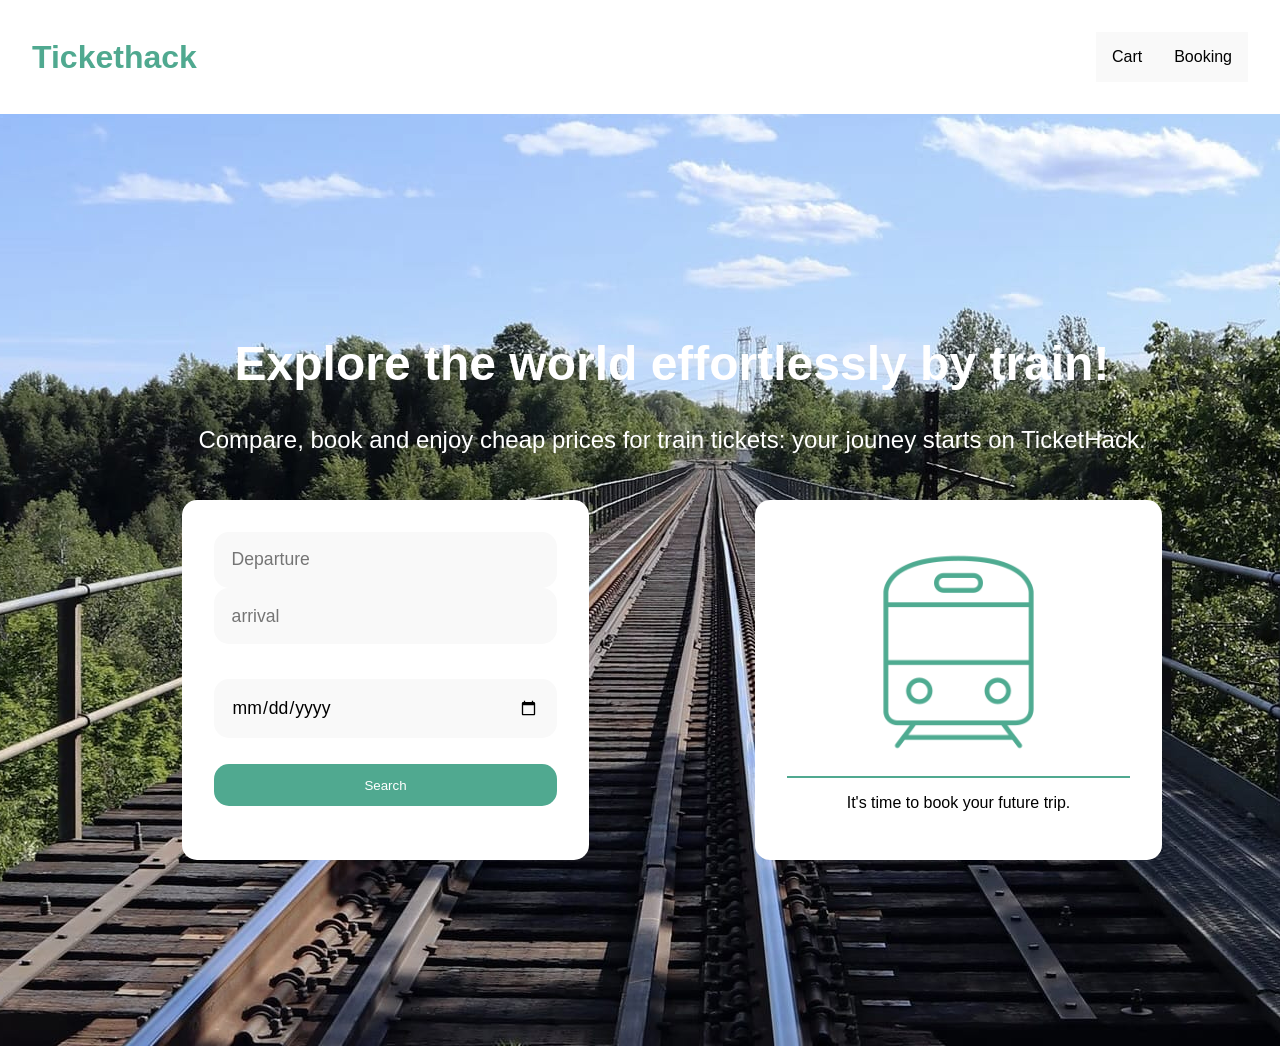
<file: index.html>
<!DOCTYPE html>
<html lang="en">
<head>
    <meta charset="UTF-8">
    <meta name="viewport" content="width=device-width, initial-scale=1.0">
    <title>TICKETHACK - home</title>
    <link rel="stylesheet" href="style.css">
</head>

<body>
    <header>
        <div class="container">
            <div class="row">
                <div class="logo">
                    <a href="index.html">
                        <h1>Tickethack</h1>
                    </a>
                </div>
                <div class="menu">
                    <nav>
                        <ul>
                            <li><a href="cart.html" class="menu-item" id="menu_cart">Cart</a></li>
                            <li><a href="booking.html" class="menu-item" id="menu_booking">Booking</a></li>
                        </ul>
                    </nav>
                </div>
            </div>
        </div>
    </header>
    <main>
        <div id="home" class="container">
            <div class="content">
                <div class="title">
                    <h2>Explore the world effortlessly by train!</h2>
                    <p>Compare, book and enjoy cheap prices for train tickets: your jouney starts on TicketHack.</p>
                </div>
                <div class="row row-search">
                    <div id="search" class="card">
                        <input id="departure" name="departure" type="text" placeholder="Departure">
                        <input id="arrival" name="arrival" type="text" placeholder="arrival">
                        <input id="calendrier" name="date" type="date">
                        <button type="button" id="searchBtn">Search</button>
                    </div>
                    <div id="search-result" class="card">
                        <div id="result-null">
                            <img class="img" src="./images/train.png" alt="train">
                            <span class="separator"></span>
                            <p class="paragraphe">It's time to book your future trip.</p>
                        </div>

                    </div>
                </div>
            </div>
        </div>
    </main>


    <footer>
        <script src="scripts.js"></script>
        <script src="./scripts/index.js"></script>
</footer>
</body>
</html>
</file>
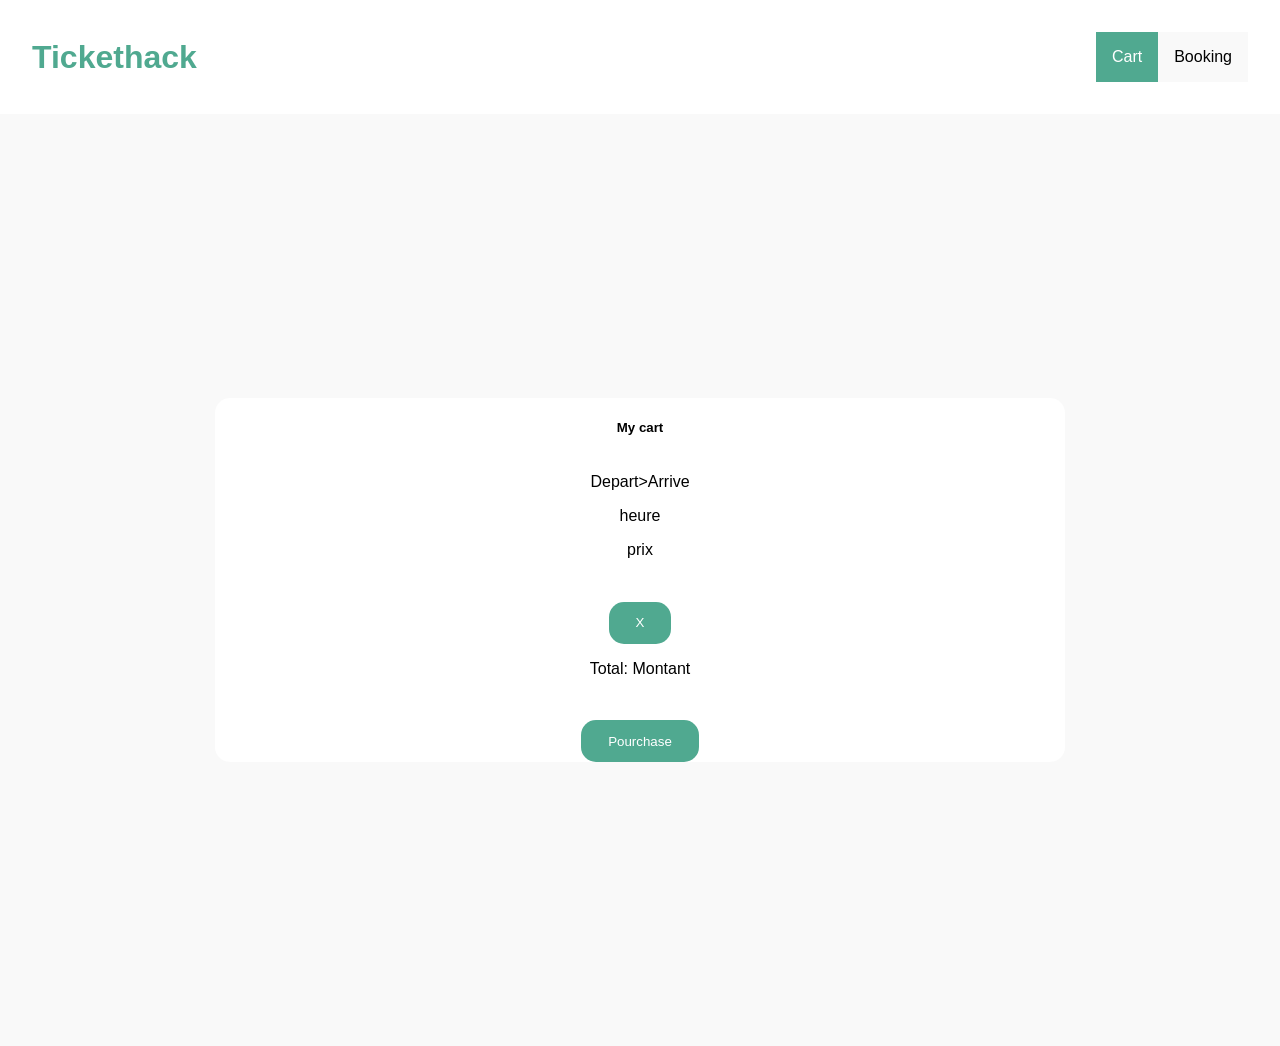
<file: cart-koffi.html>
<!DOCTYPE html>
<html lang="en">
<head>
    <meta charset="UTF-8">
    <meta name="viewport" content="width=device-width, initial-scale=1.0">
    <title>TICKETHACK - CART</title>
    <link rel="stylesheet" href="style.css">
</head>

<body>
    <header>
        <div class="container">
            <div class="row">
                <div class="logo">
                    <a href="index.html">
                        <h1>Tickethack</h1>
                    </a>
                </div>
                <div class="menu">
                    <nav>
                        <ul>
                            <li class="active"><a  href="cart.html" class="menu-item" id="menu_cart">Cart</a></li>
                            <li><a href="booking.html" class="menu-item" id="menu_booking">Booking</a></li>
                        </ul>
                    </nav>
                </div>
            </div>
        </div>
    </header>
    <main>
        <div id="mycart" class="container">
            <div class="row">
                 <h5>My cart</h5>
                <div class="container-trajet">
                    <p class="trajet"> <span class="departure">Depart</span>><span class="arrival">Arrive</span></p>
                    <p class="hour">heure</p>
                    <p class="price">prix</p>
                    <button class="btnDelete1" type="button">X</button>
                </div>
                <div class="container-achat">
                    <p class="mont">Total: <span class="totalPrice">Montant</span></p>
                    <button class="btnPourchase" type="button"> Pourchase </button>
                </div>
            </div>
        </div>
    </main>

    <footer>
        <script src="./scripts/cart.js"></script>
</footer>
</body>
</html>
</file>
<file: style.css>
header {
  background-color: #ffffff;
}
header .row {
  align-content: space-between;
  justify-content: space-between;
  align-items: center;
}
header .row nav ul {
  display: flex;
  list-style: none;
  flex-direction: row;
}
@media (max-width: 600px) {
  header .row nav ul {
    flex-direction: column;
  }
}
header .row nav ul li {
  padding: 1em 1em;
  background: #f9f9f9;
  transition: all 0.5s;
}
header .row nav ul li a {
  color: #010101;
  transition: all 0.5s;
}
header .row nav ul li:hover {
  background: #50a990;
}
header .row nav ul li:hover a {
  color: #ffffff;
}
header .row nav ul li.active {
  background: #50a990;
}
header .row nav ul li.active a {
  color: #ffffff;
}

#home {
  height: 100vh;
  width: 100vw;
  background-image: url("./images/background.jpg");
  background-position: center center;
  display: flex;
  align-items: center;
  justify-content: center;
  flex-wrap: wrap;
}
#home .content {
  margin: 0 auto;
}
#home .content .title {
  text-align: center;
  color: #ffffff;
  margin-bottom: 3em;
  width: 100vw;
}
#home .content .title h2 {
  font-size: 3em;
  line-height: 1em;
}
#home .content .title p {
  font-size: 1.5em;
  line-height: 1em;
}
#home .content .row-search {
  margin: 0 auto;
  max-width: 980px;
  justify-content: space-between;
  align-items: stretch;
}
#home .content .row-search .card {
  background: #ffffff;
  border-radius: 15px;
  padding: 2em;
  display: flex;
  flex-direction: column;
  min-width: 35%;
  max-width: 100%;
}
@media (max-width: 600px) {
  #home .content .row-search .card {
    min-width: fit-content !important;
  }
}
#home .content .row-search #search.card input {
  background: #f9f9f9;
  border: 0;
  border-radius: 15px;
  font-family: "Segoe UI", Tahoma, Geneva, Verdana, sans-serif;
  font-size: 1.1em;
  padding: 1em;
}
#home .content .row-search #search.card input#calendrier {
  margin-top: 2em;
}
#home .content .row-search #search-result span.separator {
  width: 100%;
  height: 2px;
  display: block;
  background: #50a990;
}
#home .content .row-search #search-result #result-null {
  text-align: center;
}
#home .content .row-search #search-result #result-null img {
  width: 70%;
  height: auto;
}
#home .content .row-search #search-result #result-null.search-result {
  overflow: scroll;
  max-height: 250px;
}
#home .content .row-search #search-result #result-null .triprow {
  display: flex;
  justify-content: space-between;
  align-items: center;
  align-content: center;
  background: #f9f9f9;
  padding: 1em;
  margin-bottom: 1em;
  border-radius: 15px;
}
#home .content .row-search #search-result #result-null .triprow button {
  margin-top: 0;
}
#home .content .row-search #search-result #result-null .triprow .price {
  color: #50a990;
  font-weight: 600;
}
#home .content .row-search #search-result #result-null .triprow:last-child {
  margin-bottom: 0;
}

#mycart {
  height: 100vh;
}
#mycart.container {
  justify-content: center;
  align-content: center;
}
#mycart.container .row {
  flex-direction: column;
  margin: 0 auto;
  background-color: #ffffff;
  border-radius: 15px;
  text-align: center;
  max-width: 850px;
}
#mycart.container .row .rowTrips {
  background: #f9f9f9;
  padding: 1em;
  margin: 1em;
  border-radius: 15px;
  display: flex;
  justify-content: space-between;
  align-items: center;
}
#mycart.container .row .rowTrips .depArr {
  width: 25%;
  display: flex;
  justify-content: space-between;
}
#mycart.container .row .rowTrips .depArr .town {
  font-weight: 800;
  color: #50a990;
}
#mycart.container .row .rowTrips .price {
  color: #50a990;
  font-weight: 800;
}
#mycart.container .row .rowTrips .deletebtn {
  margin-top: 0;
  aspect-ratio: 1/1;
  width: 35px;
  height: 35px;
  padding: 0.3em;
  border-radius: 100%;
}
#mycart.container .row .totalrow {
  padding: 2em 1em;
  background: #50a990;
  border-radius: 0 0 15px 15px;
  color: #ffffff;
  font-weight: 800;
  display: flex;
  justify-content: space-between;
}
#mycart.container .row .totalrow .purchasebtn {
  margin-top: 0;
  background: #f9f9f9;
  color: #50a990;
  font-weight: 800;
  transition: all 1s;
}
#mycart.container .row .totalrow .purchasebtn:hover {
  background: #010101;
  color: #ffffff;
}

body {
  margin: 0;
  padding: 0;
  font-family: "Segoe UI", Tahoma, Geneva, Verdana, sans-serif;
  background-color: #f9f9f9;
}
body:before {
  opacity: 0;
  transition: all 0.5s;
}
body.active:before {
  background-color: #010101;
  content: "";
  width: 100vw;
  height: 100vh;
  display: block;
  opacity: 0.5;
  position: absolute;
  top: 0;
  left: 0;
}

.container {
  padding: 1em 2em;
}
.container .row {
  display: flex;
  flex-direction: row;
}
@media (max-width: 600px) {
  .container .row {
    flex-direction: column;
  }
}

a {
  color: #50a990;
  text-decoration: none;
}

button {
  background: #50a990;
  margin-top: 2em;
  color: #ffffff;
  transition: all 0.5s;
  cursor: pointer;
  border: 0;
  border-radius: 15px;
  padding: 1em 2em;
}
button:hover {
  background: #010101;
  color: #50a990;
}

#popadd {
  display: none;
  opacity: 0;
  transition: all 0.5s;
}
#popadd.open {
  position: absolute;
  top: calc(50% - 2em);
  background: #ffffff;
  padding: 2em;
  left: calc(50% - 175px);
  width: 350px;
  height: fit-content;
  z-index: 999999;
  border-radius: 15px;
  text-align: center;
  display: block;
  opacity: 1;
}
#popadd p {
  font-weight: 600;
  color: #50a990;
}
#popadd div {
  position: absolute;
  background: #50a990;
  padding: 1em;
  border-radius: 100%;
  width: 25px;
  height: 25px;
  font-weight: 800;
  color: #ffffff;
  top: -25px;
  left: -25px;
  cursor: pointer;
}

/*# sourceMappingURL=style.css.map */
</file>
